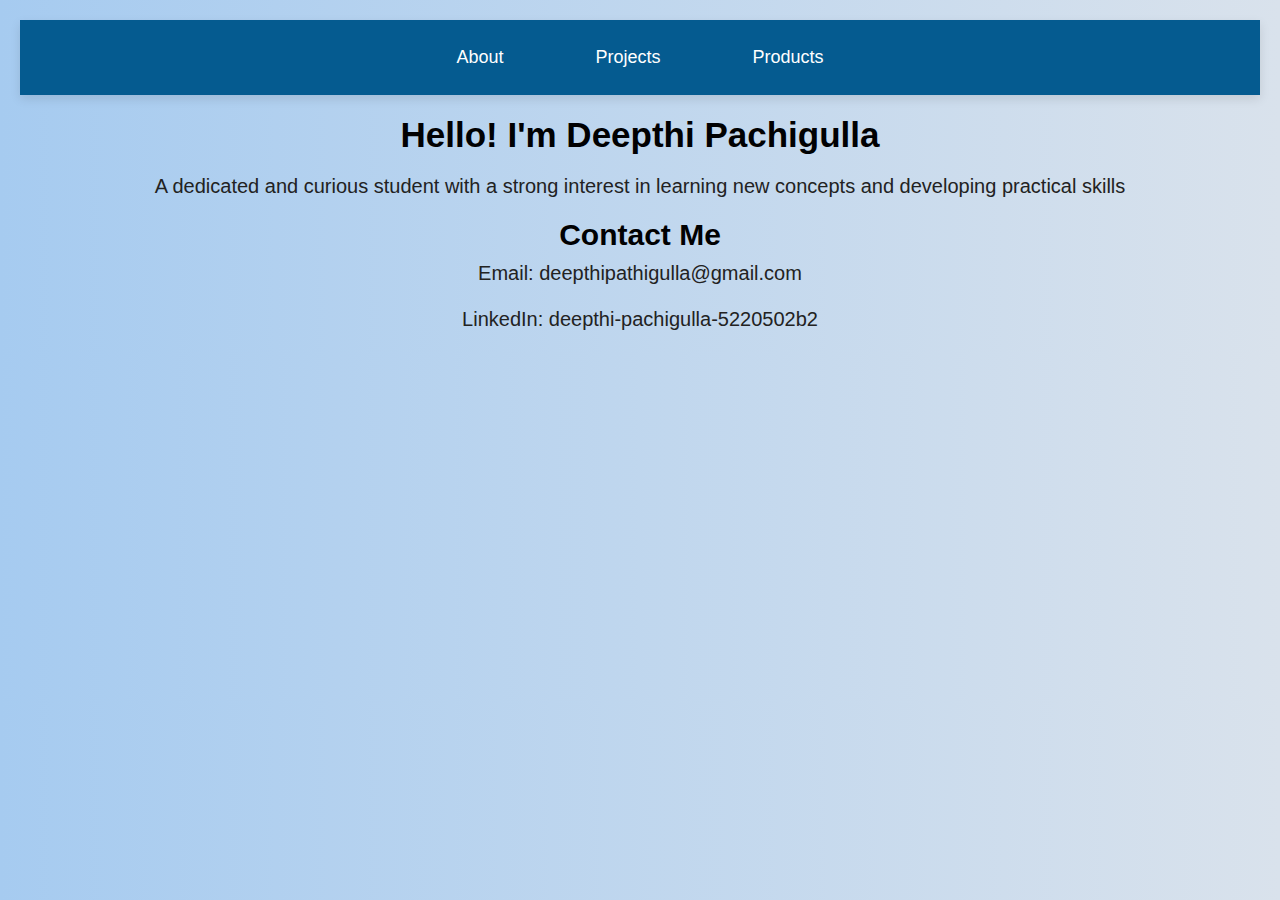
<file: index.html>
<!DOCTYPE html>
<html lang="en">
<head>
  <meta charset="UTF-8">
  <meta name="viewport" content="width=device-width,initial-scale=1.0">
  <title>Portfolio</title>
  <link rel="stylesheet" href="styles.css">
</head>
<body>
  <nav class="nav-bar">
    <a href="#about">About</a>
    <a href="projects.html">Projects</a>
    <a href="products.html">Products</a>
  </nav>
  <main>
    <h2>Hello! I'm Deepthi Pachigulla</h2>
    <section id="about-section">
      <p id="about">
        A dedicated and curious student with a strong interest in learning new concepts and developing practical skills
      </p>
    </section>
    <section id="contact-section">
      <h3>Contact Me</h3>
      <p>
        Email: <a href="mailto:deepthipathigulla@gmail.com">deepthipathigulla@gmail.com</a><br><br>
        LinkedIn: <a href="https://www.linkedin.com/in/deepthi-pachigulla-5220502b2/" target="_blank">deepthi‑pachigulla‑5220502b2</a>
      </p>
    </section>
  </main>
</body>
</html>
</file>
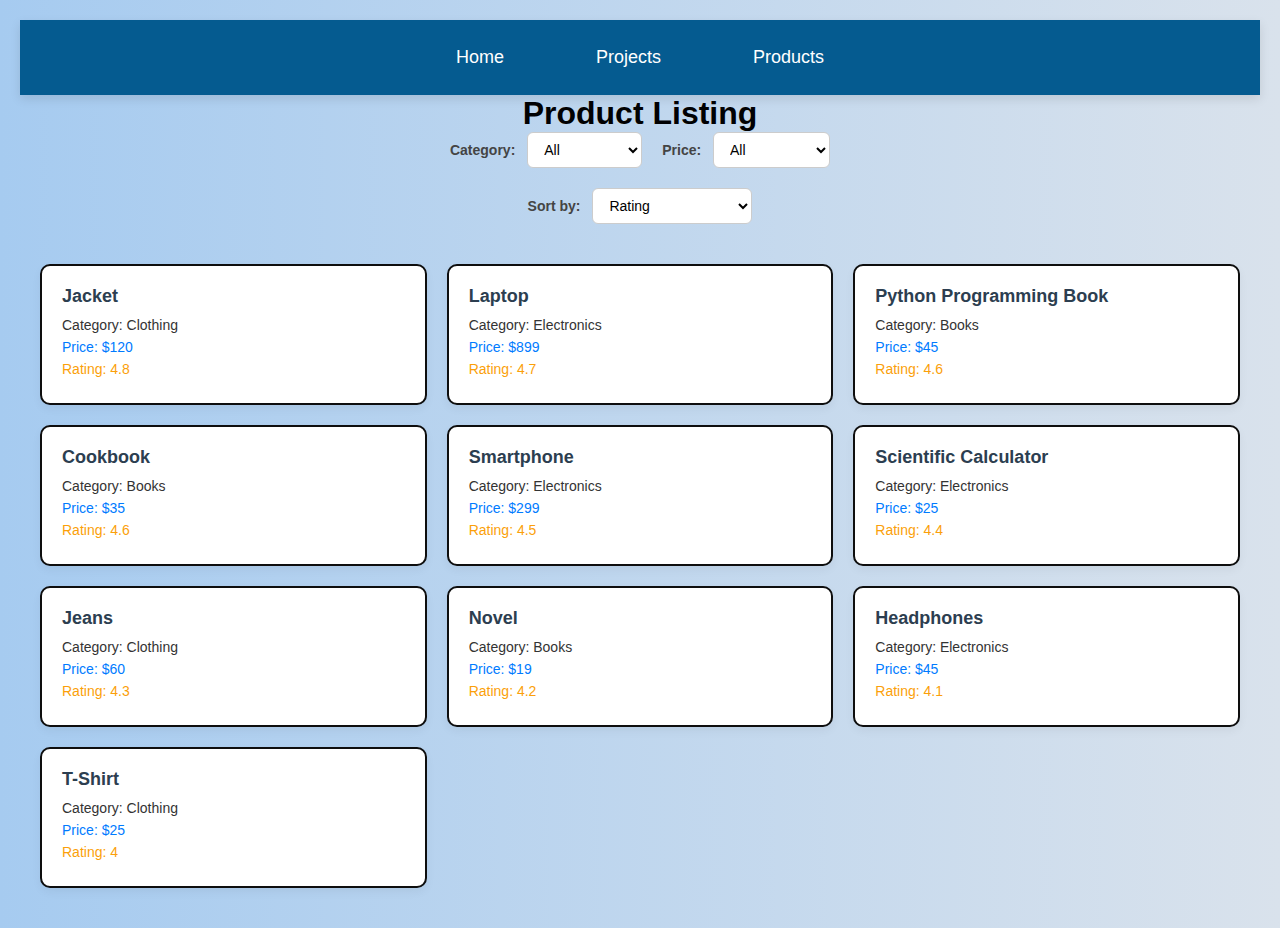
<file: products.html>
<!DOCTYPE html>
<html lang="en">

<head>
    <meta charset="UTF-8">
    <meta name="viewport" content="width=device-width,initial-scale=1.0">
    <title>Product Listing Page</title>
    <link rel="stylesheet" href="styles.css">
</head>

<body>
    <nav class="nav-bar">
        <a href="index.html">Home</a>
        <a href="projects.html">Projects</a>
        <a href="products.html">Products</a>
    </nav>
    <main>
        <h1>Product Listing</h1>
        <div class="filters">
            <label>Category:
                <select id="categoryFilter">
                    <option value="all">All</option>
                    <option value="Electronics">Electronics</option>
                    <option value="Books">Books</option>
                    <option value="Clothing">Clothing</option>
                </select>
            </label>
            <label>Price:
                <select id="priceFilter">
                    <option value="all">All</option>
                    <option value="low">Under $50</option>
                    <option value="mid">$50 – $100</option>
                    <option value="high">Over $100</option>
                </select>
            </label>
        </div>
        <div class="sort">
            <label>Sort by:
                <select id="sortOption">
                    <option value="rating">Rating</option>
                    <option value="priceAsc">Price: Low to High</option>
                    <option value="priceDesc">Price: High to Low</option>
                </select>
            </label>
        </div>
        <div class="product-list" id="productList"></div>
        <script>
            const products = [
                { title: "Smartphone", category: "Electronics", price: 299, rating: 4.5 },
                { title: "Scientific Calculator", category: "Electronics", price: 25, rating: 4.4 },
                { title: "Laptop", category: "Electronics", price: 899, rating: 4.7 },
                { title: "Novel", category: "Books", price: 19, rating: 4.2 },
                { title: "T-Shirt", category: "Clothing", price: 25, rating: 4.0 },
                { title: "Jeans", category: "Clothing", price: 60, rating: 4.3 }, 
                { title: "Python Programming Book", category: "Books", price: 45, rating: 4.6 }, ,
                { title: "Headphones", category: "Electronics", price: 45, rating: 4.1 },
                { title: "Cookbook", category: "Books", price: 35, rating: 4.6 },
                { title: "Jacket", category: "Clothing", price: 120, rating: 4.8 }
            ];
            function filterProducts() {
                const category = document.getElementById('categoryFilter').value;
                const price = document.getElementById('priceFilter').value;
                return products.filter(p => {
                    let catMatch = category === 'all' || p.category === category;
                    let priceMatch = price === 'all' ||
                        (price === 'low' && p.price < 50) ||
                        (price === 'mid' && p.price >= 50 && p.price <= 100) ||
                        (price === 'high' && p.price > 100);
                    return catMatch && priceMatch;
                });
            }
            function sortProducts(list) {
                const sort = document.getElementById('sortOption').value;
                let sorted = [...list];
                if (sort === 'rating') sorted.sort((a, b) => b.rating - a.rating);
                else if (sort === 'priceAsc') sorted.sort((a, b) => a.price - b.price);
                else if (sort === 'priceDesc') sorted.sort((a, b) => b.price - a.price);
                return sorted;
            }
            function renderProducts() {
                const filtered = filterProducts();
                const sorted = sortProducts(filtered);
                const container = document.getElementById('productList');
                container.innerHTML = '';
                if (!sorted.length) {
                    container.innerHTML = '<p>No products found.</p>';
                    return;
                }
                sorted.forEach(p => {
                    const div = document.createElement('div');
                    div.className = 'product';
                    div.innerHTML = `
            <div class="product-title">${p.title}</div>
            <div class="product-category">Category: ${p.category}</div>
            <div class="product-price">Price: $${p.price}</div>
            <div class="product-rating">Rating: ${p.rating}</div>`;
                    container.appendChild(div);
                });
            }
            document.getElementById('categoryFilter').addEventListener('change', renderProducts);
            document.getElementById('priceFilter').addEventListener('change', renderProducts);
            document.getElementById('sortOption').addEventListener('change', renderProducts);
            renderProducts();
        </script>
    </main>
</body>

</html>
</file>
<file: styles.css>
* {
  margin: 0;
  padding: 0;
  box-sizing: border-box;
}
body {
  font-family: 'Segoe UI', sans-serif;
  background: linear-gradient(to right, #a6cbf0, #d9e2ec);
  color: #333;
  padding: 20px;
}

nav.nav-bar {
  display: flex;
  justify-content: center;
  align-items: center;
  gap: 60px;
  background-color: rgb(5, 91, 144);
  height: 75px;
  width: 100%;
  box-shadow: 0 4px 10px rgba(0,0,0,0.1);
}
nav.nav-bar a {
  color: #fff;
  text-decoration: none;
  font-size: 18px;
  font-weight: 500;
  padding: 8px 16px;
  border-radius: 4px;
  transition: color 0.3s, background-color 0.3s;
}
nav.nav-bar a:hover {
  background-color: #fff;
  color: rgb(5, 91, 144);
}

h1, h2 {
  text-align: center;
  color: #010102;
}
h2 { font-size: 35px; margin-top: 20px; }
h3 { font-size: 30px; color: #010102; margin-bottom: 10px; }

#about-section, #contact-section {
  display: flex;
  justify-content: center;
  align-items: center;
  flex-direction: column;
  margin-top: 20px;
  font-family: 'Lucida Sans', sans-serif;
}
#about-section p, #contact-section p {
  font-size: 20px;
  color: #222;
  text-align: center;
}
#contact-section a {
  color: #222;
  text-decoration: none;
}
#contact-section a:hover {
  text-decoration: underline;
}

.pro-title {
  font-size: 36px;
  color: #222;
  margin-bottom: 30px;
}
.projects {
  background-color: #fff;
  border: 2px solid #969292;
  border-radius: 8px;
  max-width: 400px;
  padding: 20px;
  margin: 0 auto;
  box-shadow: 0 4px 12px rgba(0,0,0,0.3);
}
.projects ul {
  list-style: none;
  display: flex;
  flex-direction: column;
  gap: 15px;
}
.projects ul a {
  font-size: 20px;
  color: #0077cc;
  padding: 10px 20px;
  border-radius: 5px;
    text-decoration: none;
  text-align: center;
}
.projects ul a:hover {
  background-color: #0077cc;
  color: #fff;
  list-style: none;
  border: 1px solid #005fa3;
}

.filters, .sort {
  display: flex;
  justify-content: center;
  align-items: center;
  gap: 20px;
  margin-bottom: 20px;
  flex-wrap: wrap;
}
.filters label, .sort label {
  font-weight: bold;
  font-size: 14px;
  color: #444;
}
select {
  margin-left: 8px;
  padding: 8px 12px;
  font-size: 14px;
  border-radius: 6px;
  border: 1px solid #ccc;
  background: #fff;
}
.product-list {
  display: grid;
  grid-template-columns: repeat(3, 1fr); /* Always 3 columns */
  gap: 20px;
  padding: 20px;
}

.product {
  background: #fff;
  border: 2px solid #0e0e0e;
  border-radius: 10px;
  padding: 20px;
  box-shadow: 0 4px 10px rgba(0,0,0,0.05);
  transition: transform 0.2s, box-shadow 0.2s;
}
.product:hover {
  transform: translateY(-5px);
  box-shadow: 0 6px 16px rgba(0,0,0,0.1);
}
.product-title {
  font-size: 18px;
  font-weight: bold;
  color: #2c3e50;
  margin-bottom: 10px;
}
.product-category, .product-price, .product-rating {
  font-size: 14px;
  margin-bottom: 6px;
}
.product-price { color: #007bff; font-weight: 500; }
.product-rating { color: #fb9f0a; font-weight: 500; }
.product-list p {
  grid-column: 1 / -1;
  text-align: center;
  font-size: 16px;
  color: #999;
}
</file>
